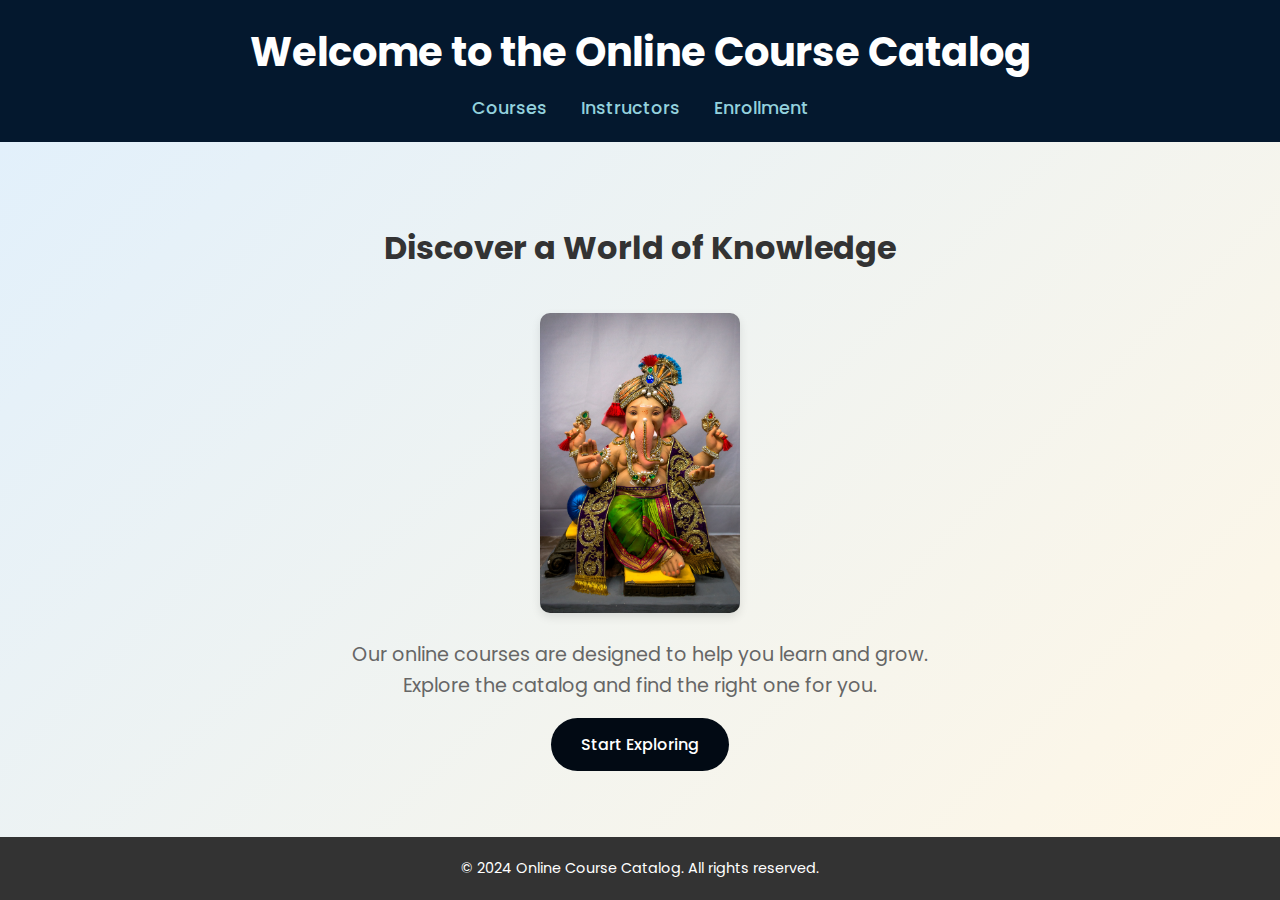
<file: index.html>
<!DOCTYPE html>
<html lang="en">
<head>
    <meta charset="UTF-8">
    <meta name="viewport" content="width=device-width, initial-scale=1.0">
    <title>Online Course Catalog</title>
    <link rel="stylesheet" href="styles.css">
    <link href="https://fonts.googleapis.com/css2?family=Poppins:wght@300;500;700&display=swap" rel="stylesheet">
</head>
<body>
    <header class="header">
        <div class="container">
            <h1>Welcome to the Online Course Catalog</h1>
            <nav class="nav">
                <a href="courses.html" class="nav-link">Courses</a>
                <a href="instructors.html" class="nav-link">Instructors</a>
                <a href="enrollment.html" class="nav-link">Enrollment</a>
            </nav>
        </div>
    </header>

    <main class="main-content">
        <section class="intro">
            <h2>Discover a World of Knowledge</h2>
            <img src="ganesh image.jpg" class="logo">
            <p>Our online courses are designed to help you learn and grow. Explore the catalog and find the right one for you.</p>
            <a href="courses.html" class="button">Start Exploring</a>
        </section>
    </main>

    <footer class="footer">
        <p>&copy; 2024 Online Course Catalog. All rights reserved.</p>
    </footer>
</body>
</html>
</file>
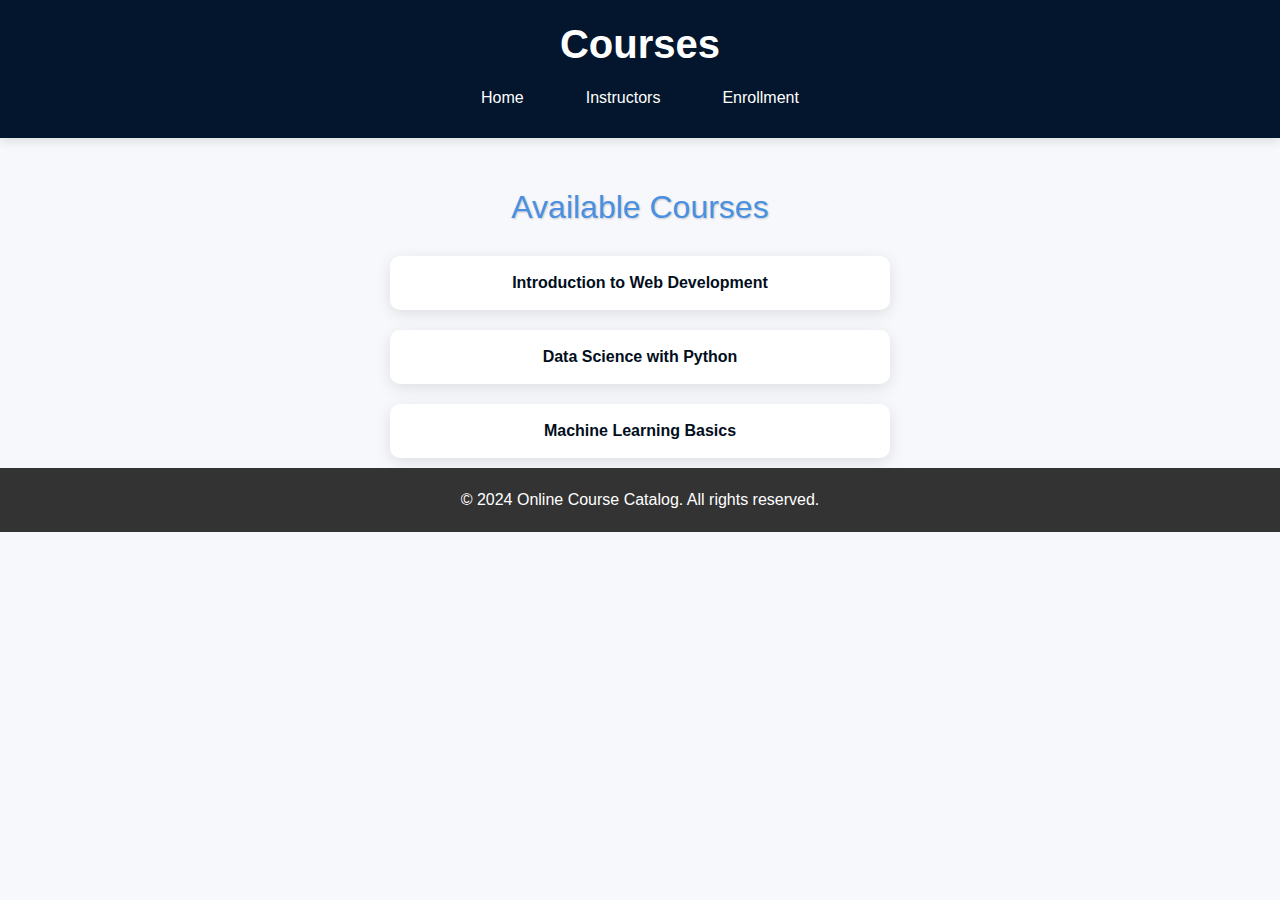
<file: course-details.html>
<!DOCTYPE html>
<html lang="en">

<head>
    <meta charset="UTF-8">
    <meta name="viewport" content="width=device-width, initial-scale=1.0">
    <title>Courses - Online Course Catalog</title>
    <!-- Bootstrap CSS -->
    <link href="https://cdn.jsdelivr.net/npm/bootstrap@5.3.0-alpha1/dist/css/bootstrap.min.css" rel="stylesheet">
    <style>
        body {
            font-family: 'Poppins', sans-serif;
            background-color: #f7f8fc;
            color: #333;
            padding-bottom: 60px; /* Prevent footer overlap */
        }

        header {
            background-color: #03162d;
            padding: 20px 0;
            box-shadow: 0 4px 10px rgba(0, 0, 0, 0.1);
        }

        header h1 {
            font-weight: 700;
            text-align: center; /* Center align header title */
            margin: 0;
            font-size: 2.5rem; /* Increased font size */
        }

        .nav {
            justify-content: center; /* Center align navigation */
            margin-top: 10px;
        }

        .nav-link {
            font-weight: 500;
            color: white;
            margin: 0 15px;
            transition: color 0.3s ease, transform 0.3s ease; /* Added transform effect */
        }

        .nav-link:hover {
            color: #ffd700;
            transform: scale(1.05); /* Slightly scale on hover */
        }

        main {
            margin-top: 50px;
        }

        h2 {
            font-size: 2rem;
            margin-bottom: 20px;
            text-align: center; /* Center align heading */
            color: #4A90E2; /* Heading color */
            text-shadow: 1px 1px 2px rgba(0, 0, 0, 0.2); /* Soft shadow effect */
        }

        .course-list {
            list-style-type: none;
            padding: 0;
            margin: 0;
            display: flex;
            flex-direction: column; /* Stack courses vertically */
            align-items: center; /* Center align items */
        }

        .course-item {
            background: white;
            border-radius: 10px;
            box-shadow: 0 4px 15px rgba(0, 0, 0, 0.1);
            padding: 15px;
            margin: 10px 0;
            width: 90%; /* Full width on smaller screens */
            max-width: 500px; /* Max width for larger screens */
            transition: transform 0.3s, box-shadow 0.3s; /* Smooth transition for hover effects */
            text-align: center; /* Center align text */
        }

        .course-item a {
            text-decoration: none;
            color: #020e1c; /* Link color */
            font-weight: bold; /* Bold link text */
            transition: color 0.3s ease; /* Transition effect */
        }

        .course-item a:hover {
            color: #ff6347; /* Change color on hover */
        }

        footer {
            background-color: #333;
            color: white;
            padding: 20px 0;
            position: relative;
            bottom: 0;
            width: 100%;
            margin-top: 0px; /* Space above footer */
        }

        footer p {
            margin: 0;
            text-align: center; /* Center align footer text */
        }

        @media (max-width: 768px) {
            header h1 {
                font-size: 2rem; /* Smaller title on mobile */
            }

            h2 {
                font-size: 1.5rem; /* Smaller heading on mobile */
            }
        }
    </style>
</head>

<body>
    <header>
        <h1 class="text-white">Courses</h1>
        <nav class="nav">
            <a href="index.html" class="nav-link">Home</a>
            <a href="instructors.html" class="nav-link">Instructors</a>
            <a href="enrollment.html" class="nav-link">Enrollment</a>
        </nav>
    </header>

    <main class="container">
        <section>
            <h2>Available Courses</h2>
            <ul class="course-list">
                <li class="course-item">
                    <a href="course-details.html">Introduction to Web Development</a>
                </li>
                <li class="course-item">
                    <a href="course-details.html">Data Science with Python</a>
                </li>
                <li class="course-item">
                    <a href="course-details.html">Machine Learning Basics</a>
                </li>
            </ul>
        </section>
    </main>

    <footer>
        <div class="container">
            <p>&copy; 2024 Online Course Catalog. All rights reserved.</p>
        </div>
    </footer>

    <!-- Bootstrap JS and dependencies -->
    <script src="https://cdn.jsdelivr.net/npm/bootstrap@5.3.0-alpha1/dist/js/bootstrap.bundle.min.js"></script>
</body>

</html>
</file>
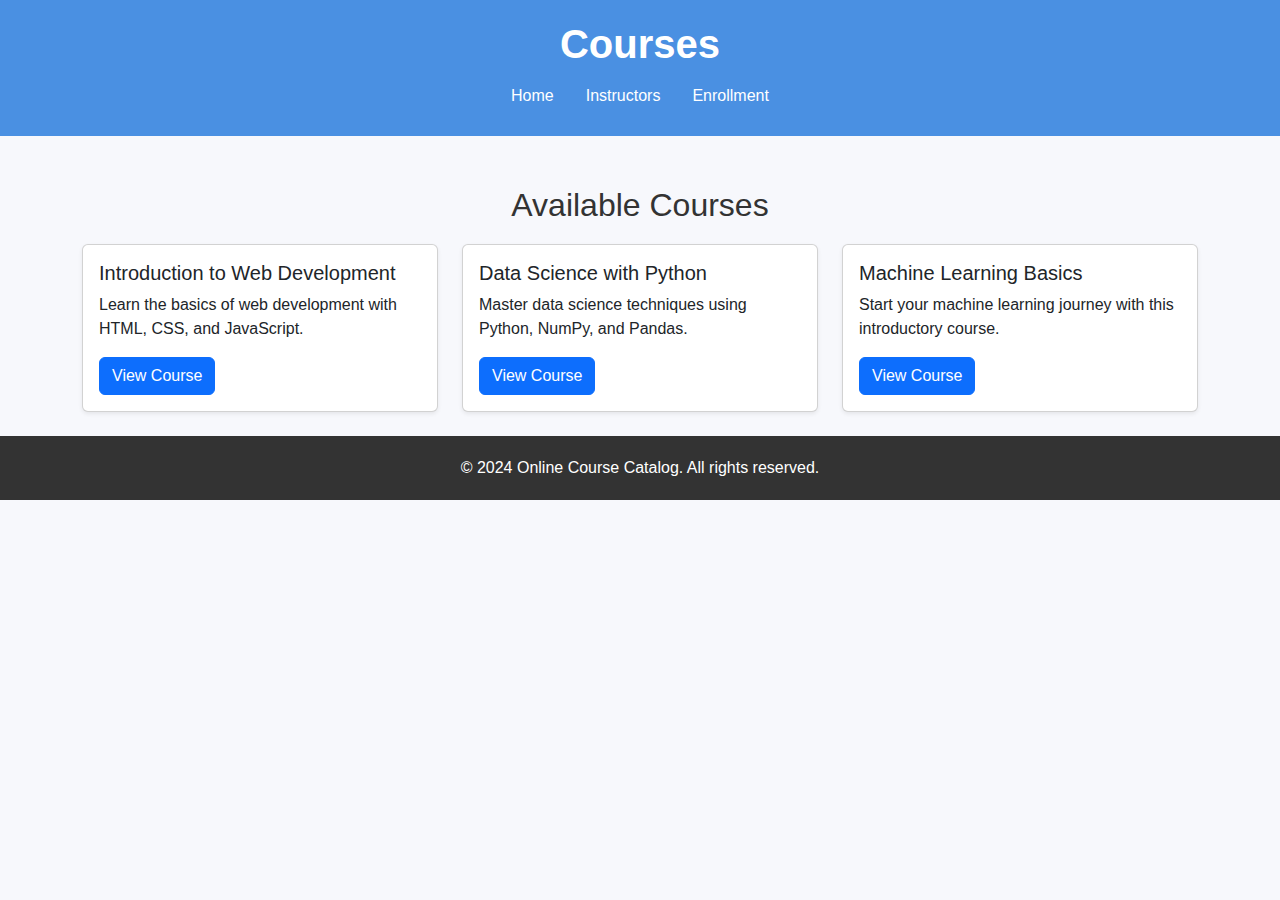
<file: courses.html>
<!DOCTYPE html>
<html lang="en">

<head>
    <meta charset="UTF-8">
    <meta name="viewport" content="width=device-width, initial-scale=1.0">
    <title>Courses - Online Course Catalog</title>
    <!-- Bootstrap CSS -->
    <link href="https://cdn.jsdelivr.net/npm/bootstrap@5.3.0-alpha1/dist/css/bootstrap.min.css" rel="stylesheet">
    <style>
        body {
            font-family: 'Poppins', sans-serif;
            background-color: #f7f8fc;
            color: #333;
            padding-bottom: 60px; /* Prevent footer overlap */
        }

        header {
            background-color: #4A90E2;
            padding: 20px 0;
        }

        header h1 {
            font-weight: 700;
        }

        .nav-link {
            font-weight: 500;
            transition: color 0.3s ease;
        }

        .nav-link:hover {
            color: #ffd700;
        }

        main {
            margin-top: 50px;
        }

        h2 {
            font-size: 2rem;
            margin-bottom: 20px;
            text-align: center; /* Center align heading */
        }

        .card {
            transition: transform 0.3s ease;
        }

        .card:hover {
            transform: scale(1.05);
        }

        footer {
            background-color: #333;
            color: white;
            padding: 20px 0;
            position: relative;
            bottom: 0;
            width: 100%;
        }

        footer p {
            margin: 0;
            text-align: center; /* Center align footer text */
        }
    </style>
</head>

<body>
    <header class="text-white">
        <div class="container">
            <h1 class="text-center">Courses</h1>
            <nav class="nav justify-content-center">
                <a href="index.html" class="nav-link text-white">Home</a>
                <a href="instructors.html" class="nav-link text-white">Instructors</a>
                <a href="enrollment.html" class="nav-link text-white">Enrollment</a>
            </nav>
        </div>
    </header>

    <main class="container">
        <section>
            <h2>Available Courses</h2>
            <div class="row">
                <!-- Course 1 -->
                <div class="col-md-4 mb-4">
                    <div class="card shadow-sm">
                        <div class="card-body">
                            <h5 class="card-title">Introduction to Web Development</h5>
                            <p class="card-text">Learn the basics of web development with HTML, CSS, and JavaScript.</p>
                            <a href="course-details.html" class="btn btn-primary">View Course</a>
                        </div>
                    </div>
                </div>
                <!-- Course 2 -->
                <div class="col-md-4 mb-4">
                    <div class="card shadow-sm">
                        <div class="card-body">
                            <h5 class="card-title">Data Science with Python</h5>
                            <p class="card-text">Master data science techniques using Python, NumPy, and Pandas.</p>
                            <a href="course-details.html" class="btn btn-primary">View Course</a>
                        </div>
                    </div>
                </div>
                <!-- Course 3 -->
                <div class="col-md-4 mb-4">
                    <div class="card shadow-sm">
                        <div class="card-body">
                            <h5 class="card-title">Machine Learning Basics</h5>
                            <p class="card-text">Start your machine learning journey with this introductory course.</p>
                            <a href="course-details.html" class="btn btn-primary">View Course</a>
                        </div>
                    </div>
                </div>
            </div>
        </section>
    </main>

    <footer>
        <div class="container">
            <p>&copy; 2024 Online Course Catalog. All rights reserved.</p>
        </div>
    </footer>

    <!-- Bootstrap JS and dependencies -->
    <script src="https://cdn.jsdelivr.net/npm/bootstrap@5.3.0-alpha1/dist/js/bootstrap.bundle.min.js"></script>
</body>

</html>
</file>
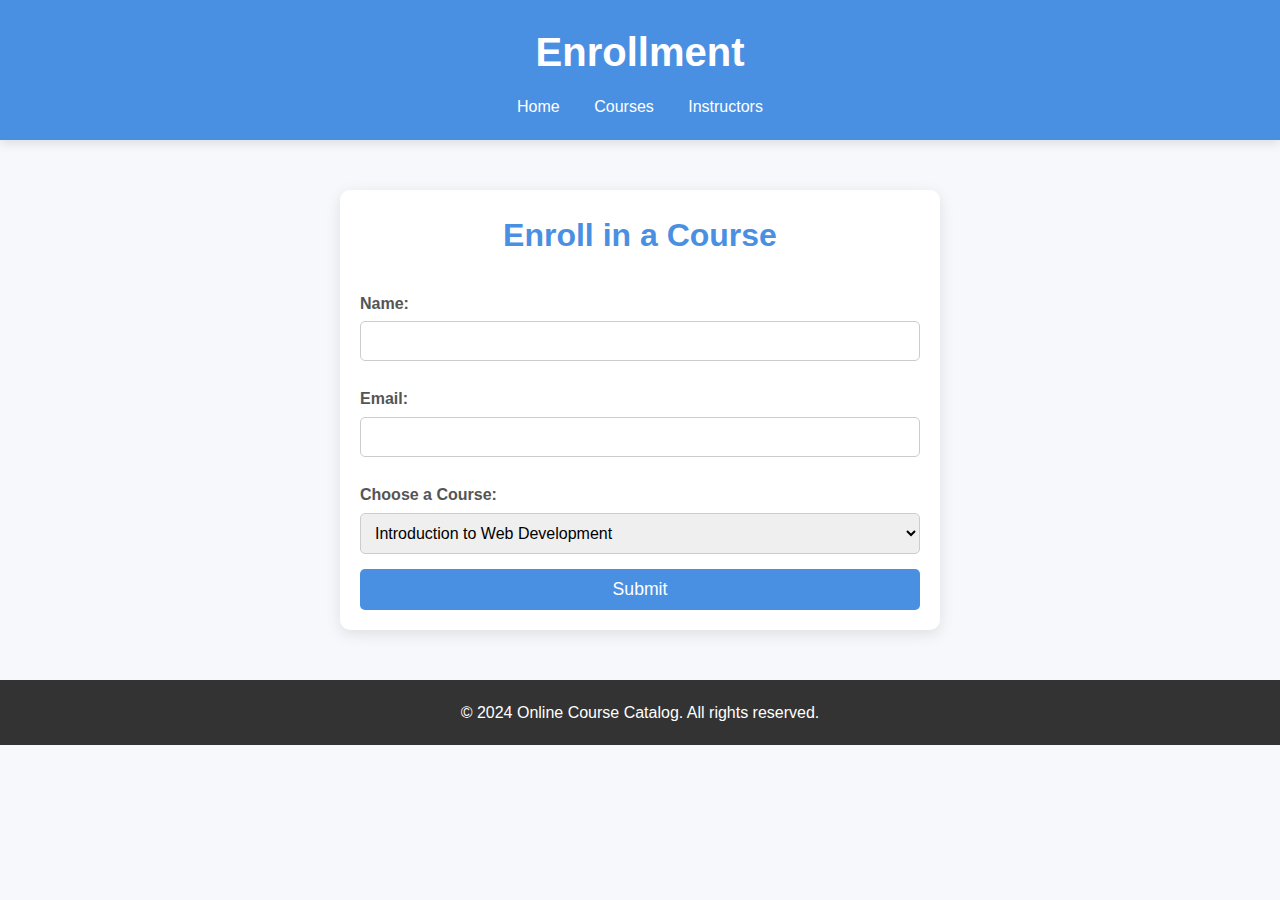
<file: enrollment.html>
<!DOCTYPE html>
<html lang="en">

<head>
    <meta charset="UTF-8">
    <meta name="viewport" content="width=device-width, initial-scale=1.0">
    <title>Enrollment - Online Course Catalog</title>
    <link rel="stylesheet" href="styles25.css">
    <style>
        body {
            font-family: 'Poppins', sans-serif;
            background-color: #f7f8fc;
            color: #333;
            padding: 0;
            margin: 0;
        }

        header {
            background-color: #4A90E2;
            padding: 20px 0;
            box-shadow: 0 4px 10px rgba(0, 0, 0, 0.1);
        }

        header h1 {
            font-weight: 700;
            text-align: center;
            margin: 0;
            font-size: 2.5rem;
            color: white;
        }

        nav {
            text-align: center;
            margin-top: 10px;
        }

        nav a {
            color: white;
            text-decoration: none;
            margin: 0 15px;
            font-weight: 500;
            transition: color 0.3s;
        }

        nav a:hover {
            color: #ffd700;
        }

        main {
            margin: 50px auto;
            padding: 20px;
            max-width: 600px;
            background-color: white;
            border-radius: 10px;
            box-shadow: 0 4px 15px rgba(0, 0, 0, 0.1);
        }

        h2 {
            font-size: 2rem;
            margin-bottom: 20px;
            text-align: center;
            color: #4A90E2;
        }

        label {
            display: block;
            margin: 10px 0 5px;
        }

        input[type="text"],
        input[type="email"],
        select {
            width: 100%;
            padding: 10px;
            margin-bottom: 15px;
            border: 1px solid #ccc;
            border-radius: 5px;
            font-size: 1rem;
        }

        input[type="submit"] {
            background-color: #4A90E2;
            color: white;
            border: none;
            padding: 10px;
            border-radius: 5px;
            cursor: pointer;
            font-size: 1.1rem;
            transition: background-color 0.3s;
            width: 100%;
        }

        input[type="submit"]:hover {
            background-color: #3e80c3; /* Darker shade on hover */
        }

        footer {
            background-color: #333;
            color: white;
            padding: 20px 0;
            text-align: center;
            margin-top: 40px;
        }

        footer p {
            margin: 0;
        }

        /* Modal Styles */
        .modal {
            display: none;
            position: fixed;
            z-index: 1;
            left: 0;
            top: 0;
            width: 100%;
            height: 100%;
            overflow: auto;
            background-color: rgba(0, 0, 0, 0.5);
            justify-content: center;
            align-items: center;
        }

        .modal-content {
            background-color: #fff;
            border-radius: 10px;
            padding: 20px;
            box-shadow: 0 4px 10px rgba(0, 0, 0, 0.3);
            max-width: 400px;
            margin: auto;
            text-align: center;
        }

        .modal-header {
            font-size: 1.5rem;
            margin-bottom: 10px;
            color: #4A90E2;
        }

        .modal-body {
            margin-bottom: 20px;
        }

        .modal-footer {
            text-align: right;
        }

        .close {
            background-color: #4A90E2;
            color: white;
            border: none;
            padding: 10px;
            border-radius: 5px;
            cursor: pointer;
            transition: background-color 0.3s;
        }

        .close:hover {
            background-color: #3e80c3; /* Darker shade on hover */
        }
    </style>
</head>

<body>
    <header>
        <h1>Enrollment</h1>
        <nav>
            <a href="index.html">Home</a>
            <a href="courses.html">Courses</a>
            <a href="instructors.html">Instructors</a>
        </nav>
    </header>
    <main>
        <section>
            <h2>Enroll in a Course</h2>
            <form onsubmit="return showSuccessMessage();">
                <label for="name">Name:</label>
                <input type="text" id="name" name="name" required>

                <label for="email">Email:</label>
                <input type="email" id="email" name="email" required>

                <label for="course">Choose a Course:</label>
                <select id="course" name="course" required>
                    <option value="web-dev">Introduction to Web Development</option>
                    <option value="data-science">Data Science with Python</option>
                    <option value="ml-basics">Machine Learning Basics</option>
                </select>

                <input type="submit" value="Submit">
            </form>
        </section>
    </main>
    <footer>
        <p>&copy; 2024 Online Course Catalog. All rights reserved.</p>
    </footer>

    <!-- Modal for success message -->
    <div id="successModal" class="modal">
        <div class="modal-content">
            <div class="modal-header">Enrollment Successful!</div>
            <div class="modal-body">Thank you for joining us! You have successfully enrolled in the course.</div>
            <div class="modal-footer">
                <button class="close" onclick="closeModal()">Close</button>
            </div>
        </div>
    </div>

    <script>
        function showSuccessMessage() {
            // Show the modal
            document.getElementById('successModal').style.display = 'flex';
            // Reset the form
            document.querySelector('form').reset();
            return false; // Prevent the default form submission
        }

        function closeModal() {
            document.getElementById('successModal').style.display = 'none';
            // Redirect to the success page (optional)
            window.location.href = "index.html"; // Uncomment this line if you want to redirect after closing the modal
        }

        // Close the modal when clicking anywhere outside of it
        window.onclick = function(event) {
            const modal = document.getElementById('successModal');
            if (event.target === modal) {
                closeModal();
            }
        }
    </script>
</body>

</html>
</file>
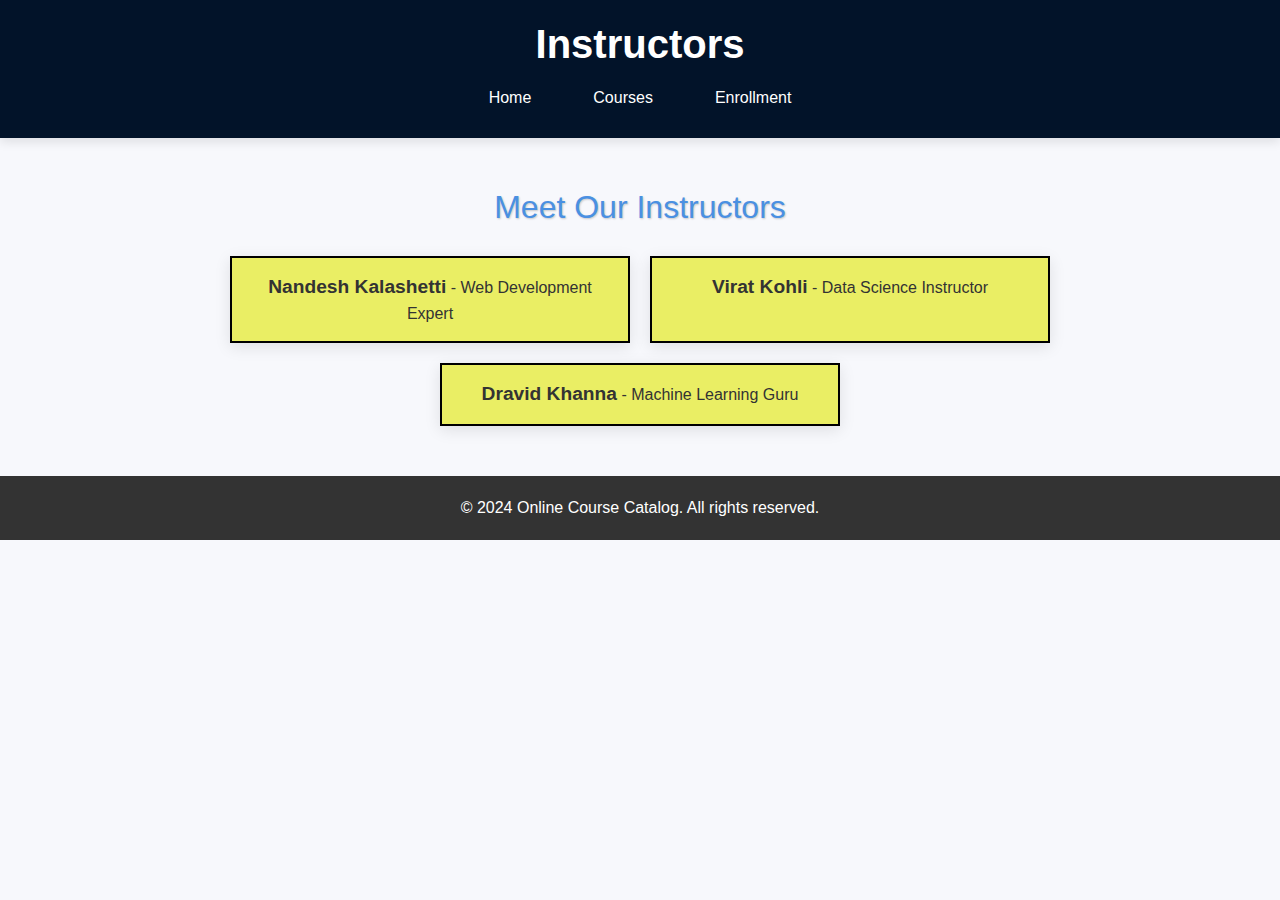
<file: instructors.html>
<!DOCTYPE html>
<html lang="en">

<head>
    <meta charset="UTF-8">
    <meta name="viewport" content="width=device-width, initial-scale=1.0">
    <title>Instructors - Online Course Catalog</title>
    <!-- Bootstrap CSS -->
    <link href="https://cdn.jsdelivr.net/npm/bootstrap@5.3.0-alpha1/dist/css/bootstrap.min.css" rel="stylesheet">
    <style>
        body {
            font-family: 'Poppins', sans-serif;
            background-color: #f7f8fc;
            color: #333;
            padding-bottom: 60px; /* Prevent footer overlap */
        }

        header {
            background-color: #021329;
            padding: 20px 0;
            box-shadow: 0 4px 10px rgba(0, 0, 0, 0.1);
        }

        header h1 {
            font-weight: 700;
            text-align: center; /* Center align header title */
            margin: 0;
            font-size: 2.5rem; /* Increased font size */
        }

        .nav {
            justify-content: center; /* Center align navigation */
            margin-top: 10px;
        }

        .nav-link {
            font-weight: 500;
            color: white;
            margin: 0 15px;
            transition: color 0.3s ease, transform 0.3s ease; /* Added transform effect */
        }

        .nav-link:hover {
            color: #ffd700;
            transform: scale(1.05); /* Slightly scale on hover */
        }

        main {
            margin-top: 50px;
        }

        h2 {
            font-size: 2rem;
            margin-bottom: 20px;
            text-align: center; /* Center align heading */
            color: #4A90E2; /* Heading color */
            text-shadow: 1px 1px 2px rgba(0, 0, 0, 0.2); /* Soft shadow effect */
        }

        .instructor-list {
            list-style-type: none;
            padding: 0;
            margin: 0;
            display: flex;
            flex-wrap: wrap; /* Allows items to wrap */
            justify-content: center; /* Center align instructor list */
        }

        .instructor-item {
            background: rgb(234, 238, 100);
            border: 2px solid black;
            box-shadow: 0 4px 15px rgba(0, 0, 0, 0.1);
            padding: 15px;
            margin: 10px;
            width: 90%; /* Full width on smaller screens */
            max-width: 400px; /* Max width for larger screens */
            transition: transform 0.3s, box-shadow 0.3s; /* Smooth transition for hover effects */
            text-align: center; /* Center align text */
        }

        .instructor-item:hover {
            transform: translateY(-5px); /* Lift effect on hover */
            box-shadow: 0 6px 20px rgba(0, 0, 0, 0.2); /* Enhanced shadow on hover */
        }

        .instructor-name {
            font-weight: bold; /* Bold instructor name */
            color: #333; /* Darker color for contrast */
            font-size: 1.2rem; /* Larger font size for names */
        }

        footer {
            background-color: #333;
            color: white;
            padding: 20px 0;
            position: relative;
            bottom: 0;
            width: 100%;
            margin-top: 40px; /* Space above footer */
        }

        footer p {
            margin: 0;
            text-align: center; /* Center align footer text */
        }

        @media (max-width: 768px) {
            header h1 {
                font-size: 2rem; /* Smaller title on mobile */
            }

            h2 {
                font-size: 1.5rem; /* Smaller heading on mobile */
            }
        }
    </style>
</head>

<body>
    <header>
        <h1 class="text-white">Instructors</h1>
        <nav class="nav">
            <a href="index.html" class="nav-link">Home</a>
            <a href="courses.html" class="nav-link">Courses</a>
            <a href="enrollment.html" class="nav-link">Enrollment</a>
        </nav>
    </header>

    <main class="container">
        <section>
            <h2>Meet Our Instructors</h2>
            <ul class="instructor-list">
                <li class="instructor-item">
                    <span class="instructor-name">Nandesh Kalashetti</span> - Web Development Expert
                </li>
                <li class="instructor-item">
                    <span class="instructor-name">Virat Kohli</span> - Data Science Instructor
                </li>
                <li class="instructor-item">
                    <span class="instructor-name">Dravid Khanna</span> - Machine Learning Guru
                </li>
            </ul>
        </section>
    </main>

    <footer>
        <div class="container">
            <p>&copy; 2024 Online Course Catalog. All rights reserved.</p>
        </div>
    </footer>

    <!-- Bootstrap JS and dependencies -->
    <script src="https://cdn.jsdelivr.net/npm/bootstrap@5.3.0-alpha1/dist/js/bootstrap.bundle.min.js"></script>
</body>

</html>
</file>
<file: styles.css>
/* General Reset */
* {
    margin: 0;
    padding: 0;
    box-sizing: border-box;
}

body {
    font-family: 'Poppins', sans-serif;
    color: #333;
    background-color: #d5d8e1;
    line-height: 1.6;
    display: flex;
    flex-direction: column;
    min-height: 100vh;
}

/* Header */
.header {
    background-color: #04182e;
    padding: 20px 0;
    color: white;
    text-align: center;
    position: relative;
    z-index: 10;
}

.header h1 {
    font-weight: 700;
    font-size: 2.5rem;
    margin-bottom: 10px;
}

.nav {
    margin-top: 10px;
}

.nav-link {
    color: rgb(147, 209, 221);
    text-decoration: none;
    margin: 0 15px;
    font-weight: 500;
    font-size: 1.1rem;
    transition: color 0.3s ease;
}

.nav-link:hover {
    color: #ffd700;
}

/* Main Content */
.main-content {
    display: flex;
    justify-content: center;
    align-items: center;
    flex-direction: column;
    padding: 40px 20px;
    text-align: center;
    background: linear-gradient(135deg, #e2f0fb 0%, #fff7e6 100%);
    flex-grow: 1;
}

.intro h2 {
    font-size: 2rem;
    margin-bottom: 20px;
    color: #333;
}

.intro p {
    font-size: 1.2rem;
    margin-bottom: 30px;
    max-width: 600px;
    color: #666;
}

.button {
    padding: 15px 30px;
    background-color: #020a14;
    color: white;
    text-decoration: none;
    font-size: 1rem;
    font-weight: 500;
    border-radius: 30px;
    transition: background-color 0.3s ease;
}

.button:hover {
    background-color: #4402df;
}

/* Logo Styling */
.logo {
    width: 200px;
    height: auto;
    margin: 20px 0;
    border-radius: 10px;
    box-shadow: 0px 4px 10px rgba(0, 0, 0, 0.1);
}

/* Course Cards Section */
.course-section {
    display: grid;
    grid-template-columns: repeat(auto-fit, minmax(280px, 1fr));
    gap: 20px;
    margin-top: 40px;
    padding: 0 20px;
    max-width: 1200px;
    width: 100%;
}

.course-card {
    background-color: #fff;
    border: 1px solid #ddd;
    border-radius: 10px;
    overflow: hidden;
    box-shadow: 0 4px 8px rgba(0, 0, 0, 0.1);
    text-align: left;
    padding: 20px;
    transition: transform 0.3s ease, box-shadow 0.3s ease;
}

.course-card:hover {
    transform: translateY(-10px);
    box-shadow: 0 8px 20px rgba(0, 0, 0, 0.2);
}

.course-card img {
    width: 100%;
    height: auto;
    display: block;
    border-bottom: 2px solid #4A90E2;
}

.course-card h3 {
    font-size: 1.5rem;
    margin: 15px 0;
    color: #333;
}

.course-card p {
    font-size: 1rem;
    color: #666;
    margin-bottom: 15px;
}

.course-card a {
    text-decoration: none;
    color: white;
    background-color: #4A90E2;
    padding: 10px 20px;
    border-radius: 5px;
    font-weight: 500;
    display: inline-block;
    transition: background-color 0.3s ease;
}

.course-card a:hover {
    background-color: #357ABD;
}

/* Footer */
.footer {
    background-color: #333;
    color: white;
    padding: 20px 0;
    text-align: center;
    font-size: 0.9rem;
}

.footer p {
    margin: 0;
}

/* Responsive adjustments */
@media (max-width: 768px) {
    .header h1 {
        font-size: 2rem;
    }

    .course-section {
        grid-template-columns: 1fr;
    }

    .main-content {
        padding: 20px;
    }

    .intro h2 {
        font-size: 1.75rem;
    }
}
</file>
<file: styles25.css>
/* Reset some default styling */
* {
    margin: 0;
    padding: 0;
    box-sizing: border-box;
}

body {
    font-family: 'Arial', sans-serif;
    background-color: #e9f5ff; /* Light blue background */
    color: #333;
    line-height: 1.6;
}

header {
    background-color: #007BFF; /* Blue header */
    color: white;
    padding: 15px 0;
    text-align: center;
}

header h1 {
    margin-bottom: 10px;
}

nav {
    margin-top: 10px;
}

nav a {
    color: white;
    text-decoration: none;
    margin: 0 15px;
    font-weight: bold;
}

nav a:hover {
    text-decoration: underline;
}

main {
    padding: 30px;
    max-width: 600px;
    margin: 20px auto;
    background-color: white;
    border-radius: 10px;
    box-shadow: 0 4px 15px rgba(0, 0, 0, 0.2);
}

h2 {
    color: #333;
    margin-bottom: 20px;
    text-align: center;
}

form {
    display: flex;
    flex-direction: column;
}

label {
    margin-bottom: 5px;
    font-weight: bold;
    color: #555;
}

input[type="text"],
input[type="email"],
select {
    padding: 10px;
    margin-bottom: 20px;
    border: 1px solid #ddd;
    border-radius: 5px;
    font-size: 16px;
    transition: border-color 0.3s;
}

input[type="text"]:focus,
input[type="email"]:focus,
select:focus {
    border-color: #007BFF; /* Highlight border color on focus */
}

input[type="submit"] {
    background-color: #007BFF; /* Blue button */
    color: white;
    border: none;
    padding: 12px;
    border-radius: 5px;
    cursor: pointer;
    font-size: 18px;
    transition: background-color 0.3s ease;
}

input[type="submit"]:hover {
    background-color: #0056b3; /* Darker blue on hover */
}

/* Responsive design */
@media (max-width: 768px) {
    main {
        padding: 20px;
    }

    header h1 {
        font-size: 24px;
    }

    nav a {
        margin: 0 10px;
        font-size: 14px;
    }

    input[type="text"],
    input[type="email"],
    select {
        font-size: 14px;
    }

    input[type="submit"] {
        font-size: 16px;
    }
}
</file>
